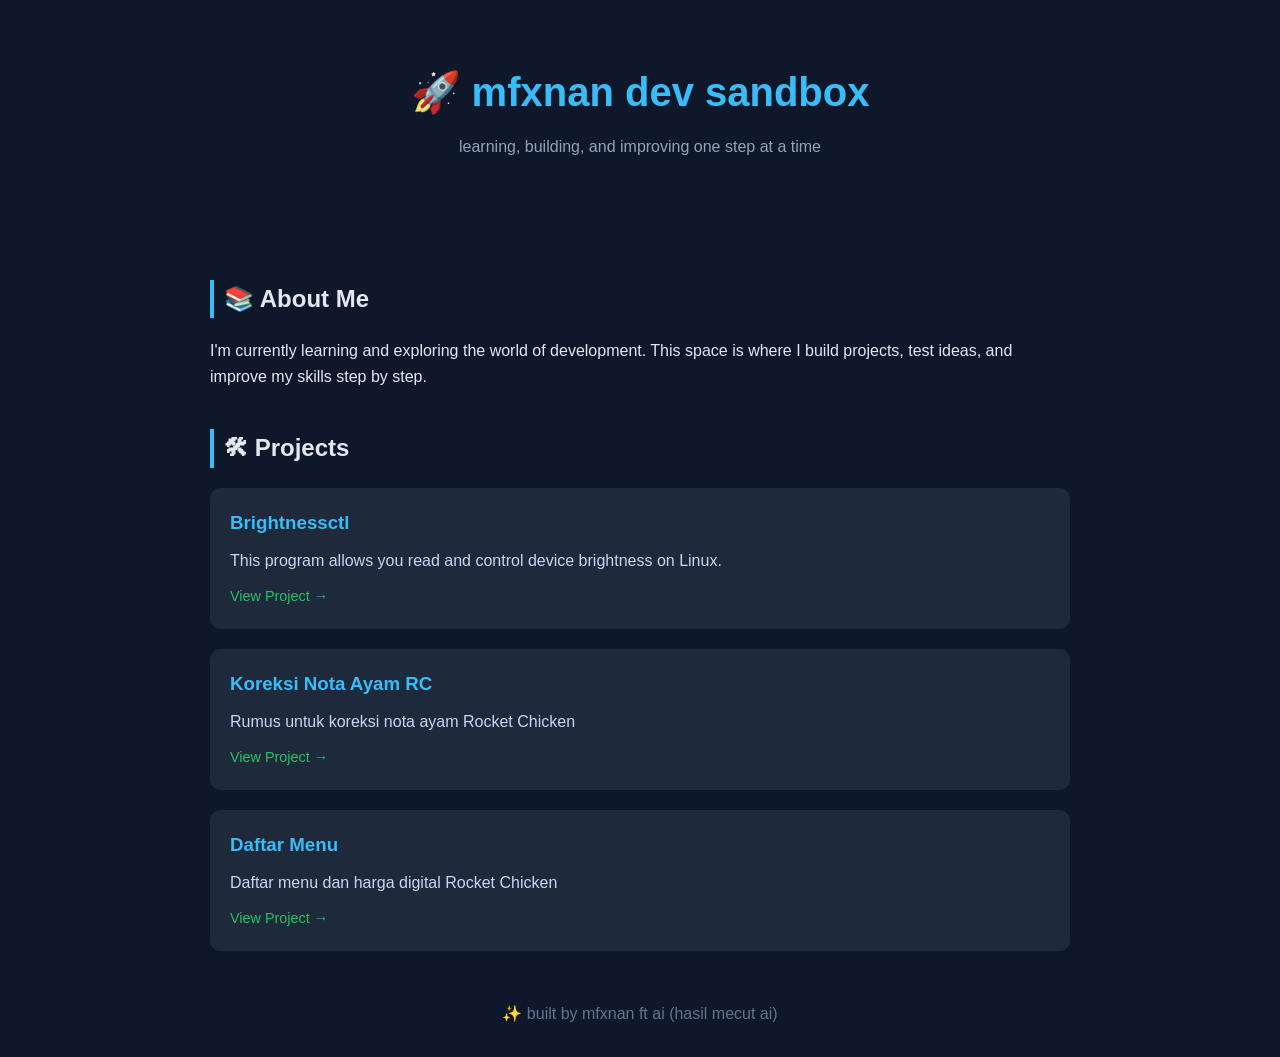
<file: index.html>
<!DOCTYPE html>
<html lang="en">

<head>
  <meta charset="UTF-8">
  <meta name="viewport" content="width=device-width, initial-scale=1.0">
  <title>mfxnan dev sandbox</title>
  <style>
    * {
      margin: 0;
      padding: 0;
      box-sizing: border-box;
      font-family: 'Segoe UI', sans-serif;
    }

    body {
      background: #0f172a;
      color: #e2e8f0;
      line-height: 1.6;
    }

    header {
      padding: 60px 20px;
      text-align: center;
    }

    header h1 {
      font-size: 2.5rem;
      color: #38bdf8;
    }

    header p {
      margin-top: 10px;
      color: #94a3b8;
    }

    .container {
      max-width: 900px;
      margin: auto;
      padding: 20px;
    }

    .section-title {
      margin: 40px 0 20px;
      font-size: 1.5rem;
      border-left: 4px solid #38bdf8;
      padding-left: 10px;
    }

    .projects {
      display: grid;
      gap: 20px;
    }

    .card {
      background: #1e293b;
      padding: 20px;
      border-radius: 10px;
      transition: 0.3s;
    }

    .card:hover {
      transform: translateY(-5px);
      background: #334155;
    }

    .card h3 {
      color: #38bdf8;
    }

    .card p {
      margin: 10px 0;
      color: #cbd5f5;
    }

    .card a {
      text-decoration: none;
      color: #22c55e;
      font-size: 0.9rem;
    }

    footer {
      text-align: center;
      padding: 30px;
      color: #64748b;
    }
  </style>
</head>

<body>

  <header>
    <h1>🚀 mfxnan dev sandbox</h1>
    <p>learning, building, and improving one step at a time</p>
  </header>

  <div class="container">

    <h2 class="section-title">📚 About Me</h2>
    <p>
      I'm currently learning and exploring the world of development.
      This space is where I build projects, test ideas, and improve my skills step by step.
    </p>

    <h2 class="section-title">🛠 Projects</h2>
    <div class="projects" id="projectList">

      <!-- Project Card -->
      <div class="card">
        <h3>Brightnessctl</h3>
        <p>This program allows you read and control device brightness on Linux. </p>
        <a href="https://github.com/mfxnan/brightnessctl">View Project →</a>
      </div>

    </div>

  </div>

  <footer>
    ✨ built by mfxnan ft ai (hasil mecut ai)
  </footer>

  <script>
    // OPTIONAL: Tambah project lewat sini biar gampang
    const projects = [
      {
        name: "Koreksi Nota Ayam RC",
        desc: "Rumus untuk koreksi nota ayam Rocket Chicken",
        link: "koreksinotarc"
      },
      {
        name: "Daftar Menu",
        desc: "Daftar menu dan harga digital Rocket Chicken",
        link: "menu"
      },
    ];

    const container = document.getElementById("projectList");

    projects.forEach(p => {
      const card = document.createElement("div");
      card.className = "card";

      card.innerHTML = `
      <h3>${p.name}</h3>
      <p>${p.desc}</p>
      <a href="${p.link}">View Project →</a>
    `;

      container.appendChild(card);
    });
  </script>

</body>
</file>
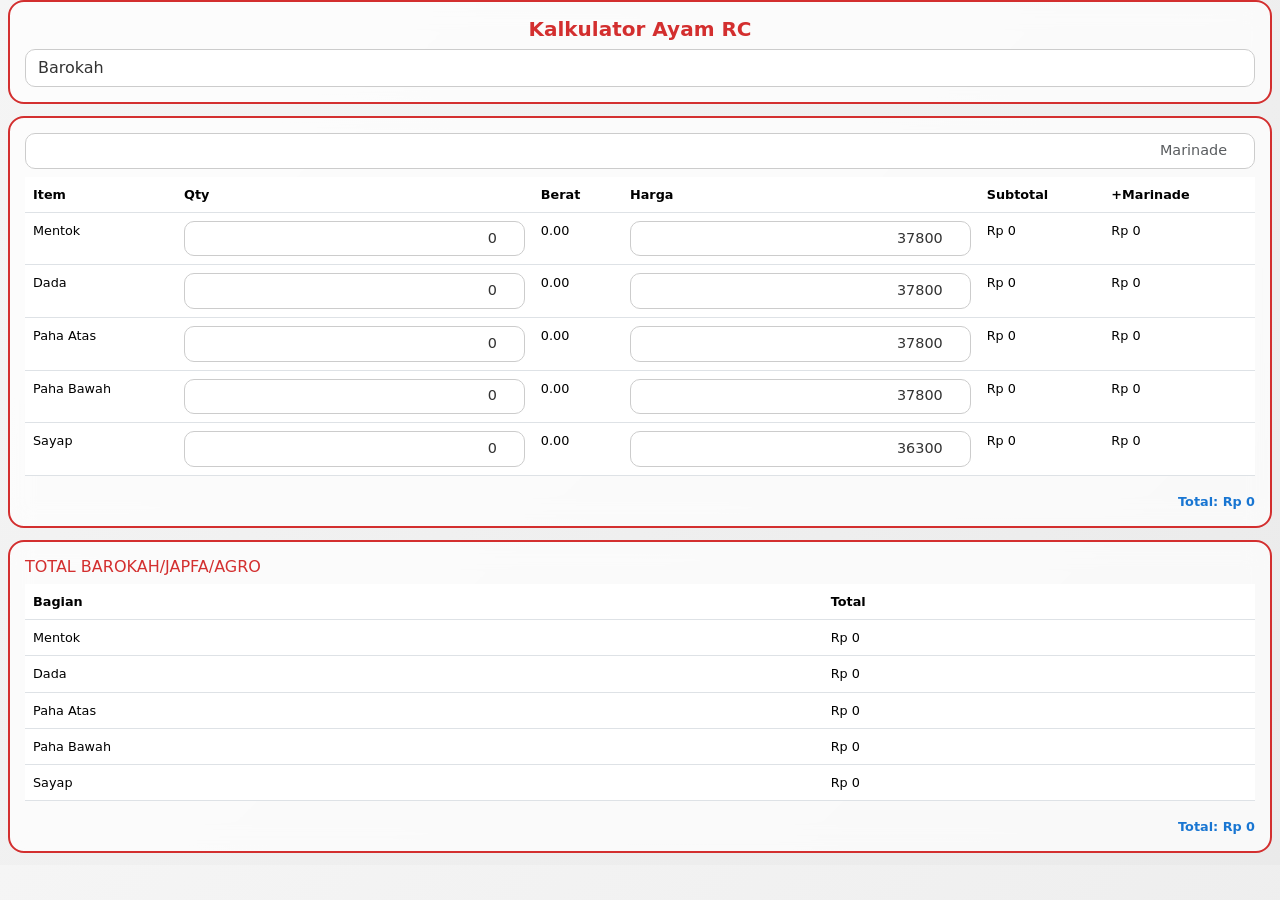
<file: koreksinotarc/index.html>
<!DOCTYPE html>
<html lang="id">
<head>
<meta charset="UTF-8">
<meta name="viewport" content="width=device-width, initial-scale=1.0">
<title>Kalkulator Ayam Lengkap</title>

<link href="https://cdn.jsdelivr.net/npm/bootstrap@5.3.0/dist/css/bootstrap.min.css" rel="stylesheet">

<style>
body {
    background: linear-gradient(135deg, #f5f5f5, #eaeaea);
    font-size: 0.8rem;
}

.header, .main-card {
    background: rgba(255,255,255,0.7);
    backdrop-filter: blur(12px);
    border: 2px solid #d32f2f;
    border-radius: 16px;
    padding: 15px;
    margin-bottom: 12px;
}
    
.main-card {
    width: fit-content;
    min-width: 100%;
}
    
h5 { color:#d32f2f; font-weight:700; }

input, select {
    border-radius: 10px !important;
    border: 1px solid #ccc !important;
    background: rgba(255,255,255,0.9) !important;
    color: #333 !important;
}

/* 🔥 FIX INPUT BIAR MUAT ANGKA BESAR */
input[type="number"] {
    min-width: 110px;
    text-align: right;
    font-size: 0.9rem;
}

.input-harga {
    min-width: 130px;
}

.table thead { background:#f1f1f1; color:#333; }
.table tbody tr { background:#fff; color:#333; }

.hidden { display:none; }
.total-biru {
    text-align:right;
    font-weight:bold;
    color:#1976d2;
}
</style>
</head>

<body>

<div class="container-fluid px-2">

<div class="header text-center">
<h5>Kalkulator Ayam RC</h5>
<select id="supplier" class="form-control mt-2" onchange="switchMode()">
<option value="barokah">Barokah</option>
<option value="japfa">Japfa</option>
<option value="agro">Agro</option>
</select>
</div>

<!-- BAROKAH -->
<div id="barokahMode" class="main-card">
<input type="number" id="input-marinade" class="form-control mb-2" placeholder="Marinade">

<table class="table">
<thead>
<tr><th>Item</th><th>Qty</th><th>Berat</th><th>Harga</th><th>Subtotal</th><th>+Marinade</th></tr>
</thead>
<tbody id="tbody"></tbody>
</table>

<div id="totalBarokah" class="total-biru">Total: Rp 0</div>
</div>

<!-- JAPFA -->
<div id="japfaMode" class="main-card hidden">

<input type="number" id="j_nota" class="form-control mb-2" placeholder="Total Nota">

<div id="marinadeWrapper">
<input type="number" id="j_marinade" class="form-control mb-2" placeholder="Marinade">
</div>

<table class="table">
<thead>
<tr><th>Bagian</th><th>Subtotal</th><th id="colFinal">+Marinade</th></tr>
</thead>
<tbody id="j_table"></tbody>
</table>

<div id="totalJapfa" class="total-biru">Total: Rp 0</div>
</div>

<!-- GABUNGAN -->
<div class="main-card">
<h6 style="color:#d32f2f">TOTAL BAROKAH/JAPFA/AGRO</h6>
<table class="table">
<thead>
<tr><th>Bagian</th><th>Total</th></tr>
</thead>
<tbody id="gabunganTable"></tbody>
</table>

<div id="totalGabungan" class="total-biru">Total: Rp 0</div>
</div>

</div>

<script>

// 🔥 FORMAT RUPIAH
function rupiah(angka){
    return "Rp " + Math.round(angka).toLocaleString("id-ID");
}

// ================= DATA =================
const dataAyam = [
{ nama: "Mentok", berat_sop: 150, harga: 37800 },
{ nama: "Dada", berat_sop: 180, harga: 37800 },
{ nama: "Paha Atas", berat_sop: 145, harga: 37800},
{ nama: "Paha Bawah", berat_sop: 95, harga: 37800},
{ nama: "Sayap", berat_sop: 105, harga: 36300 }
];

const japfaData = [
{nama:"Mentok", berat:150, kali:1},
{nama:"Dada", berat:180, kali:2},
{nama:"Paha Atas", berat:145, kali:2},
{nama:"Paha Bawah", berat:95, kali:2},
{nama:"Sayap", berat:105, kali:2}
];

// ================= STORAGE =================
let dataSupplier = {
    barokah:{},
    japfa:{},
    agro:{}
};

// ================= INIT =================
const tbody = document.getElementById("tbody");

dataAyam.forEach(item=>{
tbody.innerHTML+=`
<tr class="row-ayam" data-sop="${item.berat_sop}">
<td>${item.nama}</td>
<td><input type="number" class="input-qty form-control" value="0"></td>
<td class="display-brt">0</td>
<td><input type="number" class="input-harga form-control" value="${item.harga}"></td>
<td class="display-subtotal">0</td>
<td class="display-final">0</td>
</tr>`;
});

// ================= HITUNG BAROKAH =================
function hitungBarokah(){

let marinade = parseFloat(document.getElementById('input-marinade').value)||0;
let mPerB = marinade/5;

let totalBarokah = 0;
dataSupplier.barokah = {};

document.querySelectorAll('.row-ayam').forEach(row=>{

let nama = row.children[0].innerText;
let sop = parseFloat(row.getAttribute('data-sop'));
let qty = parseFloat(row.querySelector('.input-qty').value)||0;
let harga = parseFloat(row.querySelector('.input-harga').value) || 0;

let berat = (sop*qty)/1000;
let subtotal = berat*harga;
let final = subtotal + mPerB;

row.querySelector('.display-brt').innerText = berat.toFixed(2);
row.querySelector('.display-subtotal').innerText = rupiah(subtotal);
row.querySelector('.display-final').innerText = rupiah(final);

totalBarokah += final;
dataSupplier.barokah[nama] = final;

});

document.getElementById("totalBarokah").innerText = "Total: " + rupiah(totalBarokah);

gabungSemua();
}

// ================= HITUNG JAPFA =================
function hitungJapfa(){

let supplier = document.getElementById("supplier").value;

let nota = parseFloat(document.getElementById("j_nota").value)||0;
let marinade = parseFloat(document.getElementById("j_marinade").value)||0;

let pakaiMarinade = supplier !== "agro";
if(!pakaiMarinade) marinade=0;

let perBagian = pakaiMarinade ? marinade/5 : 0;

let html="";
let target = (supplier==="agro") ? "agro" : "japfa";

let totalJapfa = 0;
dataSupplier[target] = {};

japfaData.forEach(d=>{

let proporsi = (d.berat*d.kali)/1200;
let asli = proporsi*nota;
let final = asli + perBagian;

let nilai = pakaiMarinade ? final : asli;

dataSupplier[target][d.nama] = nilai;
totalJapfa += nilai;

html+=`
<tr>
<td>${d.nama}</td>
<td>${rupiah(asli)}</td>
<td class="colFinalCell">${rupiah(final)}</td>
</tr>`;
});

document.getElementById("j_table").innerHTML = html;

document.querySelectorAll(".colFinalCell").forEach(el=>{
el.style.display = pakaiMarinade ? "" : "none";
});

document.getElementById("colFinal").style.display = pakaiMarinade ? "" : "none";

document.getElementById("totalJapfa").innerText = "Total: " + rupiah(totalJapfa);

gabungSemua();
}

// ================= GABUNG =================
function gabungSemua(){

let html="";
let grandTotal = 0;

dataAyam.forEach(item=>{

let nama = item.nama;

let b = dataSupplier.barokah[nama] || 0;
let j = dataSupplier.japfa[nama] || 0;
let a = dataSupplier.agro[nama] || 0;

let total = b + j + a;
grandTotal += total;

html+=`
<tr>
<td>${nama}</td>
<td>${rupiah(total)}</td>
</tr>`;
});

document.getElementById("gabunganTable").innerHTML = html;
document.getElementById("totalGabungan").innerText = "Total: " + rupiah(grandTotal);
}

// ================= SWITCH =================
function switchMode(){

let s = document.getElementById("supplier").value;

document.getElementById("barokahMode").classList.toggle("hidden", s!=="barokah");
document.getElementById("japfaMode").classList.toggle("hidden", s==="barokah");

document.getElementById("marinadeWrapper").style.display = (s==="agro") ? "none":"block";

hitungJapfa();
}

// ================= EVENT =================
document.addEventListener("input", ()=>{
hitungBarokah();
hitungJapfa();
});

window.onload = ()=>{
hitungBarokah();
hitungJapfa();
};

</script>

</body>
</html>
</file>
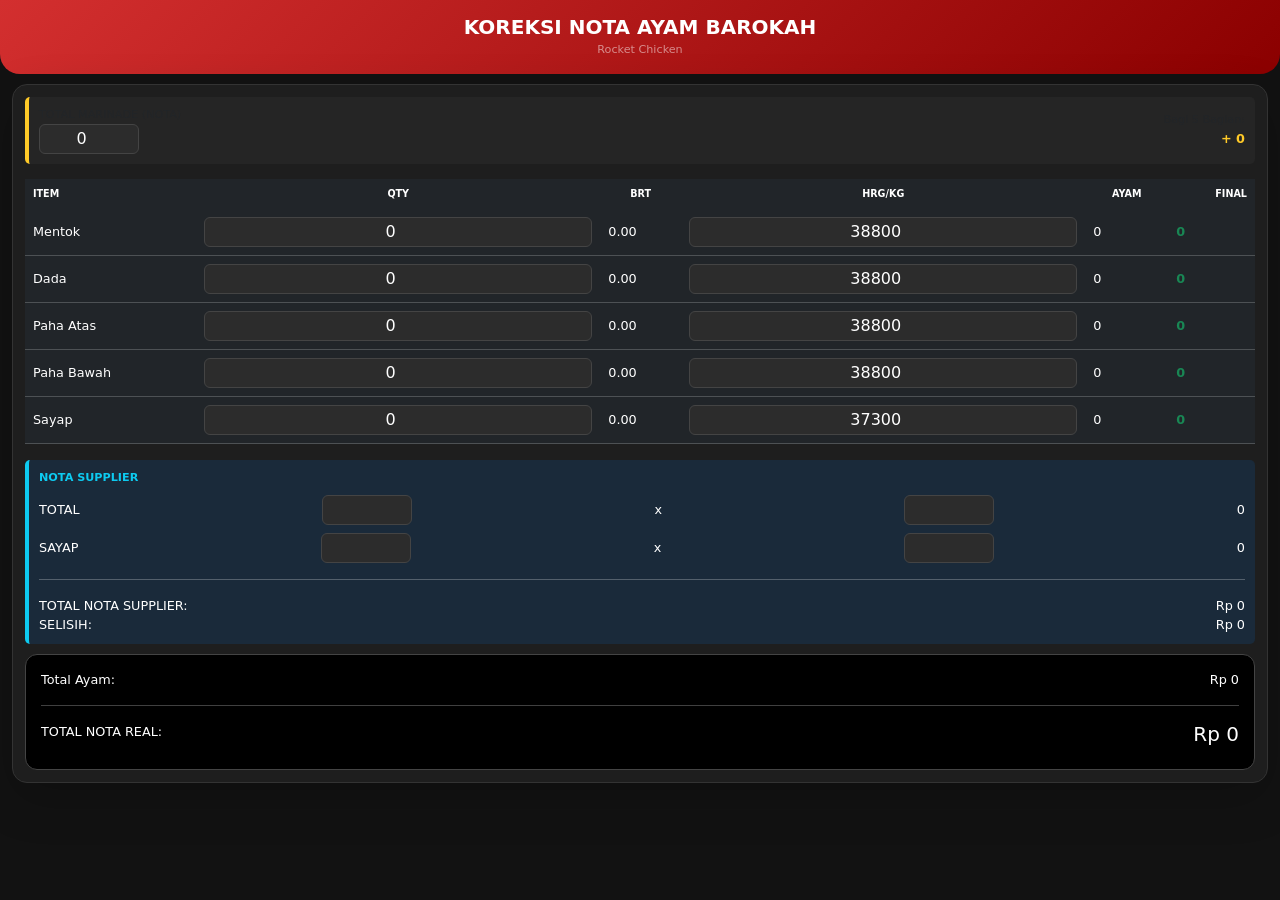
<file: RumusAyamRC/index.html>
<!DOCTYPE html>
<html lang="id">
<head>
<meta charset="UTF-8">
<meta name="viewport" content="width=device-width, initial-scale=1.0">
<title>Kalkulator Real-time KS Tubun</title>

<link href="https://cdn.jsdelivr.net/npm/bootstrap@5.3.0/dist/css/bootstrap.min.css" rel="stylesheet">

<style>
body { background: #121212; color: #fff; font-size: 0.8rem; }
.main-card { background: #1e1e1e; border-radius: 15px; padding: 12px; border: 1px solid #333; }
.header-app { background: linear-gradient(135deg, #d32f2f, #8b0000); padding: 15px; border-radius: 0 0 20px 20px; margin-bottom: 10px; }
.form-input { background: #2c2c2c; color: #fff; border: 1px solid #444; border-radius: 6px; text-align: center; padding: 2px; }
.marinade-section { background: #252525; border-left: 4px solid #ffca28; padding: 10px; margin-bottom: 15px; border-radius: 5px; }
.nota-compare-section { background: #1a2a3a; border-left: 4px solid #0dcaf0; padding: 10px; margin-bottom: 10px; border-radius: 5px; }
.text-yellow { color: #ffca28; }
.text-cyan { color: #0dcaf0; }
.total-box { background: #000; border: 1px solid #444; border-radius: 12px; padding: 15px; margin-top: 10px; }
th { color: #777; font-size: 0.6rem; text-align: center; text-transform: uppercase; border: none !important; }
.td-data { border-bottom: 1px solid #333 !important; padding: 8px 2px !important; }
</style>
</head>

<body>

<div class="header-app text-center">
<h5 class="mb-0 fw-bold">KOREKSI NOTA AYAM BAROKAH</h5>
<small class="text-white-50">Rocket Chicken</small>
</div>

<div class="container-fluid">
<div class="main-card shadow-lg">

<div class="marinade-section d-flex justify-content-between align-items-center">
<div>
<label class="small text-muted d-block">TOTAL MARINADE (NOTA)</label>
<input type="number" id="input-marinade" value="0" class="form-control form-input" style="width: 100px;">
</div>
<div class="text-end">
<small class="text-muted d-block">Bagi 5 Bagian:</small>
<span class="text-yellow fw-bold" id="display-m-per-b">+ 0</span>
</div>
</div>

<div class="table-responsive">
<table class="table table-dark align-middle mb-3">
<thead>
<tr>
<th class="text-start">ITEM</th>
<th>QTY</th>
<th>BRT</th>
<th>HRG/KG</th>
<th>AYAM</th>
<th class="text-end text-yellow">FINAL</th>
</tr>
</thead>
<tbody id="tbody"></tbody>
</table>
</div>

<div class="nota-compare-section">
<div class="fw-bold text-cyan mb-2 small">NOTA SUPPLIER</div>

<div class="d-flex align-items-center justify-content-between mb-2">
<span>TOTAL</span>
<input type="number" step="any" id="nota-brt-total" class="form-control form-input" style="width: 90px;">
<span>x</span>
<input type="number" id="nota-hrg-total" class="form-control form-input" style="width: 90px;">
<span id="res-nota-total">0</span>
</div>

<div class="d-flex align-items-center justify-content-between mb-2">
<span>SAYAP</span>
<input type="number" step="any" id="nota-brt-sayap" class="form-control form-input" style="width: 90px;">
<span>x</span>
<input type="number" id="nota-hrg-sayap" class="form-control form-input" style="width: 90px;">
<span id="res-nota-sayap">0</span>
</div>

<hr>

<div class="d-flex justify-content-between">
<span>TOTAL NOTA SUPPLIER:</span>
<span id="grand-total-nota">Rp 0</span>
</div>

<div class="d-flex justify-content-between">
<span>SELISIH:</span>
<span id="selisih-nota">Rp 0</span>
</div>
</div>

<div class="total-box">
<div class="d-flex justify-content-between">
<span>Total Ayam:</span>
<span id="total-ayam">Rp 0</span>
</div>

<hr>

<div class="d-flex justify-content-between">
<span>TOTAL NOTA REAL:</span>
<h5 id="total-semua">Rp 0</h5>
</div>
</div>

</div>
</div>

<script>
// DATA MASTER (dipindah dari Python)
const dataAyam = [
{ nama: "Mentok", berat_sop: 150, harga: 38800 },
{ nama: "Dada", berat_sop: 180, harga: 38800 },
{ nama: "Paha Atas", berat_sop: 145, harga: 38800 },
{ nama: "Paha Bawah", berat_sop: 95, harga: 38800 },
{ nama: "Sayap", berat_sop: 105, harga: 37300 }
];

// RENDER TABLE
const tbody = document.getElementById("tbody");

dataAyam.forEach(item => {
tbody.innerHTML += `
<tr class="row-ayam" data-sop="${item.berat_sop}">
<td>${item.nama}</td>
<td><input type="number" class="form-control form-input input-qty" value="0"></td>
<td class="display-brt">0</td>
<td><input type="number" class="form-control form-input input-harga" value="${item.harga}"></td>
<td class="display-subtotal">0</td>
<td class="display-final text-success fw-bold">0</td>
</tr>
`;
});

// FUNCTION HITUNG (ASLI, TIDAK DIUBAH)
function hitung() {

let marinade = parseFloat(document.getElementById('input-marinade').value) || 0;
let mPerB = marinade / 5;
document.getElementById('display-m-per-b').innerText = "+ " + mPerB.toLocaleString('id-ID');

let totalAyamSajaKita = 0;

document.querySelectorAll('.row-ayam').forEach(row => {

let sop = parseFloat(row.getAttribute('data-sop'));
let qty = parseFloat(row.querySelector('.input-qty').value) || 0;
let harga = parseFloat(row.querySelector('.input-harga').value) || 0;

let beratStd = (sop * qty) / 1000;
row.querySelector('.display-brt').innerText = beratStd.toFixed(2);

let subtotalAyam = beratStd * harga;
row.querySelector('.display-subtotal').innerText = Math.round(subtotalAyam).toLocaleString('id-ID');

let final = subtotalAyam + mPerB;
row.querySelector('.display-final').innerText = Math.round(final).toLocaleString('id-ID');

totalAyamSajaKita += subtotalAyam;
});

document.getElementById('total-ayam').innerText = "Rp " + Math.round(totalAyamSajaKita).toLocaleString('id-ID');
document.getElementById('total-semua').innerText = "Rp " + Math.round(totalAyamSajaKita + marinade).toLocaleString('id-ID');

// NOTA
let notaBrtTot = parseFloat(document.getElementById('nota-brt-total').value) || 0;
let notaHrgTot = parseFloat(document.getElementById('nota-hrg-total').value) || 0;
let resNotaTotal = notaBrtTot * notaHrgTot;

document.getElementById('res-nota-total').innerText = Math.round(resNotaTotal).toLocaleString('id-ID');

let notaBrtSayap = parseFloat(document.getElementById('nota-brt-sayap').value) || 0;
let notaHrgSayap = parseFloat(document.getElementById('nota-hrg-sayap').value) || 0;
let resNotaSayap = notaBrtSayap * notaHrgSayap;

document.getElementById('res-nota-sayap').innerText = Math.round(resNotaSayap).toLocaleString('id-ID');

let grandTotalNota = resNotaTotal + resNotaSayap;

document.getElementById('grand-total-nota').innerText = "Rp " + Math.round(grandTotalNota).toLocaleString('id-ID');

let selisih = totalAyamSajaKita - grandTotalNota;

document.getElementById('selisih-nota').innerText = "Rp " + Math.round(selisih).toLocaleString('id-ID');
}

// EVENT
document.addEventListener('input', hitung);
window.onload = hitung;

</script>

</body>
  </html>
</file>
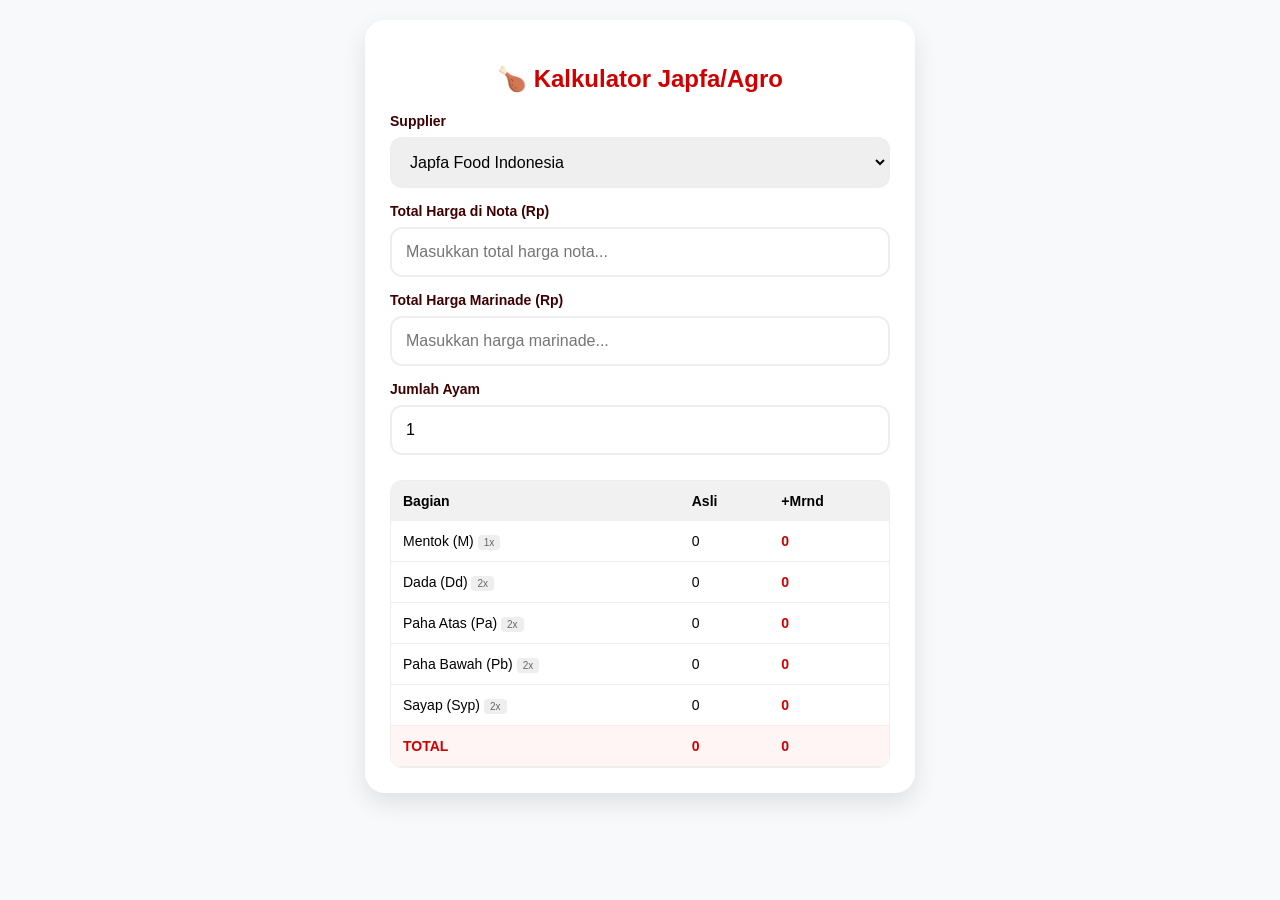
<file: koreksinotarc/japfa.html>
<!DOCTYPE html>
<html lang="id">
<head>
<meta charset="UTF-8">
<meta name="viewport" content="width=device-width, initial-scale=1.0">
<title>Kalkulator Ayam RC - Japfa & Agro</title>
<style>
:root {
    --primary: #d00000;
    --dark: #3d0000;
    --bg: #f8f9fa;
}

body {
    font-family: -apple-system, BlinkMacSystemFont, "Segoe UI", Roboto, Helvetica, Arial, sans-serif;
    background-color: var(--bg);
    margin: 0;
    padding: 20px;
    display: flex;
    justify-content: center;
}

.card {
    background: white;
    width: 100%;
    max-width: 500px;
    padding: 25px;
    border-radius: 20px;
    box-shadow: 0 10px 25px rgba(0,0,0,0.1);
}

h2 { text-align: center; color: var(--primary); margin-bottom: 20px; }

.input-group { margin-bottom: 15px; }

label { 
    display: block; 
    font-weight: 600; 
    margin-bottom: 8px; 
    font-size: 14px;
    color: var(--dark);
}

select, input {
    width: 100%;
    padding: 14px;
    border: 2px solid #eee;
    border-radius: 12px;
    font-size: 16px;
    box-sizing: border-box;
    transition: 0.3s;
}

input:focus { border-color: var(--primary); outline: none; }

.table-container {
    margin-top: 25px;
    overflow: hidden;
    border-radius: 12px;
    border: 1px solid #eee;
}

table {
    width: 100%;
    border-collapse: collapse;
    font-size: 14px;
}

th { background: #f1f1f1; padding: 12px; text-align: left; }
td { padding: 12px; border-bottom: 1px solid #eee; }

.total-row { background: #fff5f5; font-weight: bold; color: var(--primary); }

.badge {
    font-size: 10px;
    background: #eee;
    padding: 2px 6px;
    border-radius: 4px;
    color: #666;
}
</style>
</head>
<body>

<div class="card">
    <h2>🍗 Kalkulator Japfa/Agro</h2>

    <div class="input-group">
        <label>Supplier</label>
        <select id="supplier" onchange="hitung()">
            <option value="japfa">Japfa Food Indonesia</option>
            <option value="agro">Ayam Agro Jaya</option>
        </select>
    </div>

    <div class="input-group">
        <label>Total Harga di Nota (Rp)</label>
        <input type="number" id="inputNota" placeholder="Masukkan total harga nota..." oninput="hitung()">
    </div>

    <div id="marinadeSection" class="input-group">
        <label>Total Harga Marinade (Rp)</label>
        <input type="number" id="inputMarinade" placeholder="Masukkan harga marinade..." oninput="hitung()">
    </div>

    <div class="input-group">
        <label>Jumlah Ayam</label>
        <input type="number" id="inputJumlahAyam" placeholder="Masukkan jumlah ayam..." value="1" oninput="hitung()">
    </div>

    <div class="table-container">
        <table>
            <thead>
                <tr>
                    <th>Bagian</th>
                    <th>Asli</th>
                    <th id="thMrnd">+Mrnd</th>
                </tr>
            </thead>
            <tbody id="hasilBody">
            </tbody>
        </table>
    </div>
</div>

<script>
const dataBagian = [
    { nama: 'Mentok (M)', berat: 150, kali: 1 },
    { nama: 'Dada (Dd)', berat: 180, kali: 2 },
    { nama: 'Paha Atas (Pa)', berat: 145, kali: 2 },
    { nama: 'Paha Bawah (Pb)', berat: 95, kali: 2 },
    { nama: 'Sayap (Syp)', berat: 105, kali: 2 }
];

const totalBeratEkor = 1200;

function formatIDR(angka) {
    return new Intl.NumberFormat('id-ID').format(Math.round(angka));
}

function hitung() {
    const supplier = document.getElementById('supplier').value;
    const totalNota = parseFloat(document.getElementById('inputNota').value) || 0;
    const totalMarinade = parseFloat(document.getElementById('inputMarinade').value) || 0;
    const jumlahAyam = parseFloat(document.getElementById('inputJumlahAyam').value) || 1;

    const body = document.getElementById('hasilBody');
    const mSection = document.getElementById('marinadeSection');
    const thMrnd = document.getElementById('thMrnd');

    // Sembunyikan marinade jika Agro Jaya
    const showMarinade = supplier !== 'agro';
    mSection.style.display = showMarinade ? 'block' : 'none';
    thMrnd.style.display = showMarinade ? 'table-cell' : 'none';

    let rows = '';
    const marinadePerBagian = showMarinade ? totalMarinade / 5 : 0;

    dataBagian.forEach(item => {
        const proporsi = ((item.berat * item.kali) / totalBeratEkor) * jumlahAyam;
        const hargaAsli = proporsi * totalNota;
        const hargaFinal = showMarinade ? (hargaAsli + marinadePerBagian) : hargaAsli;

        rows += `
            <tr>
                <td>${item.nama} <span class="badge">${item.kali}x</span></td>
                <td>${formatIDR(hargaAsli)}</td>
                <td style="font-weight:bold; color:#d00000; display:${showMarinade ? 'table-cell' : 'none'}">${formatIDR(hargaFinal)}</td>
            </tr>
        `;
    });

    const grandTotal = showMarinade ? (totalNota + totalMarinade) : totalNota;

    rows += `
        <tr class="total-row">
            <td>TOTAL</td>
            <td>${formatIDR(totalNota)}</td>
            <td style="display:${showMarinade ? 'table-cell' : 'none'}">${formatIDR(grandTotal)}</td>
        </tr>
    `;

    body.innerHTML = rows;
}

// Inisialisasi awal
hitung();
</script>

</body>
</html>
</file>
